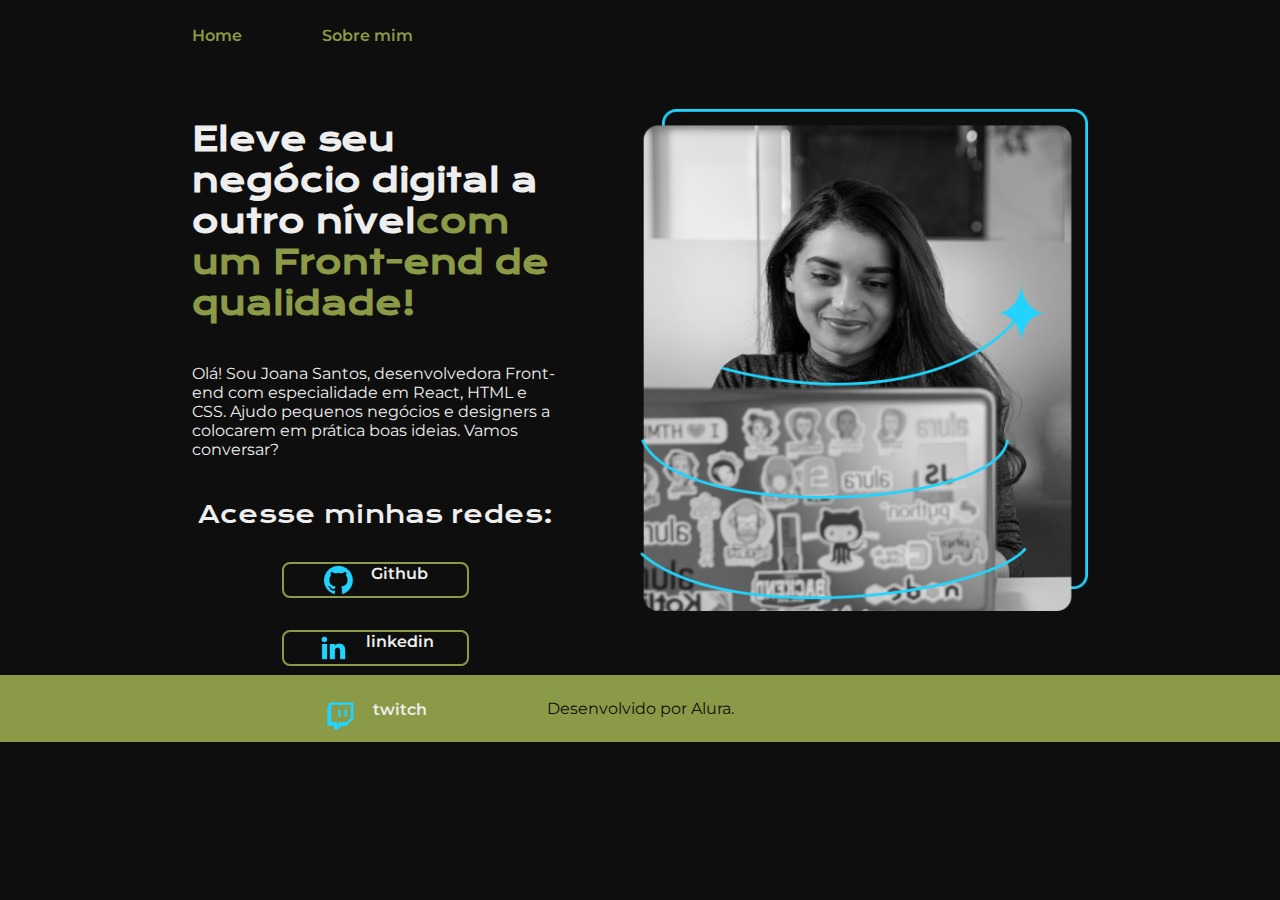
<file: index.html>
<!DOCTYPE html>
<html lang="pt-br">
<head>
    <meta charset="UTF-8">
    <meta http-equiv="X-UA-Compatible" content="IE=edge">
    <meta name="viewport" content="width=device-width, initial-scale=1.0">
    <title>Portifolio</title>
    <link rel="stylesheet" href="./style.css">
</head>
<body>
    <header class="cabeçalho">
        <nav class="cabeçalho__menu">
            <a class="cabeçalho__menu__link" href="index.html">Home</a>
            <a class="cabeçalho__menu__link" href="about.html">Sobre mim</a>
        </nav>
    </header>
    <main class="apresentaçao">
        <section class="apresentaçao__conteudo">
            <h1 class="apresentaçao__conteudo__titulo">Eleve seu negócio digital a outro nível<strong class="titulo-destaque">com um Front-end de qualidade!</strong> </h1>
            <p class="apresentaçao__conteudo__texto">Olá! Sou Joana Santos, desenvolvedora Front-end com especialidade em React, HTML e CSS. Ajudo pequenos negócios e designers a colocarem em prática boas ideias. Vamos conversar?</p>
            <div class="apresentaçao__links">
            <h2 class="apresentaçao__links__sub-titulo">Acesse minhas redes:</h2>
            <a class="apresentaçao__links__navegaçao" href="https://Github.com/rafaellaballerini">
                <img src="./github.png">
                Github
            </a>
            <a class="apresentaçao__links__navegaçao" href="https://linkedin.com/in/rafaballerini">
                <img src="./linkedin.png">
                linkedin
            </a>
            <a class="apresentaçao__links__navegaçao" href="https://twitch.tv/guilimadev">
                <img src="./twitch.png">
                twitch
            </a>
            </div>
        </section>
        <img class="apresentaçao__imagem" src="Imagem (1).png" alt="foto da Joana Santos">
    </main>
    <footer class="rodape">
        <p>Desenvolvido por Alura.</p>
    </footer>
</body>
</html>
</file>
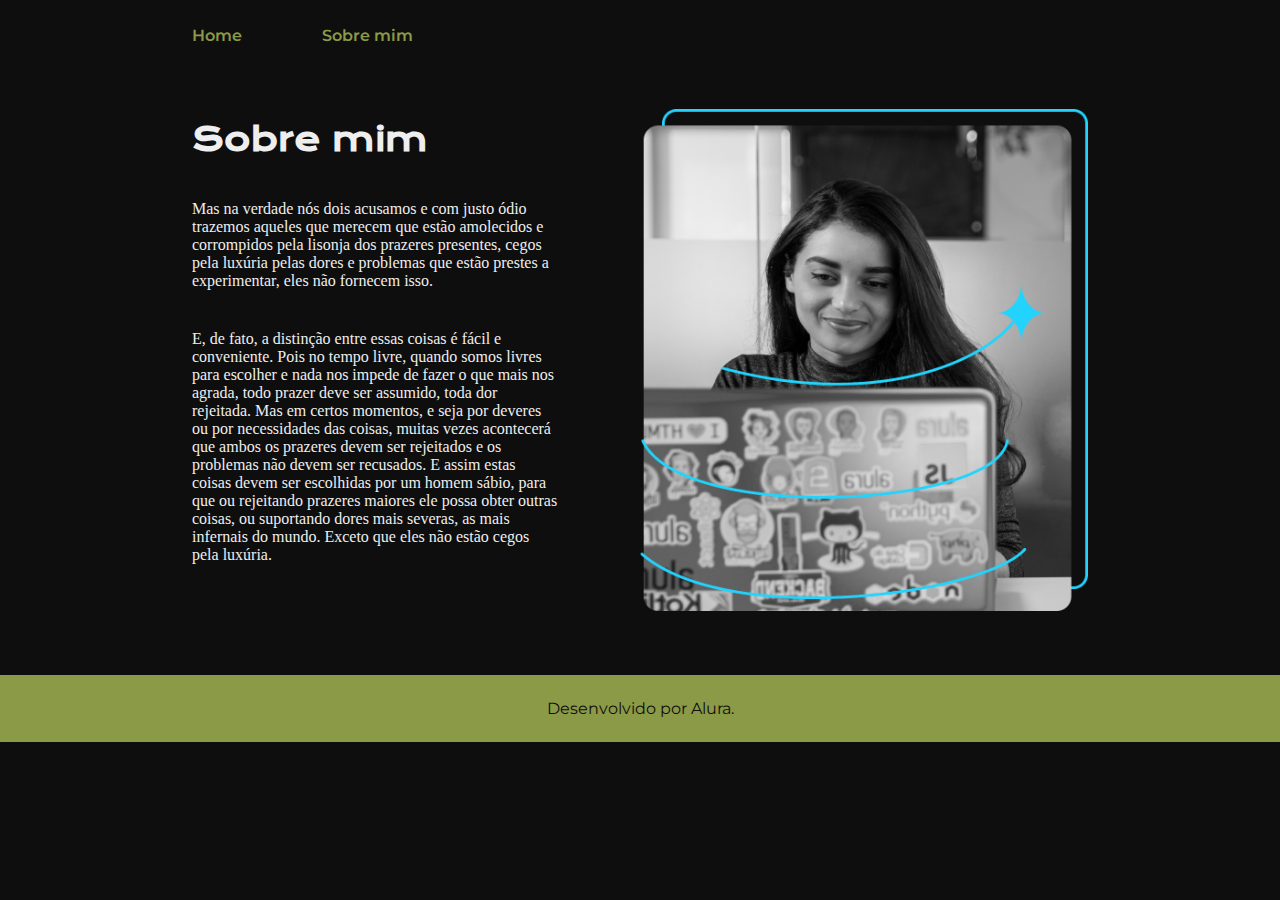
<file: about.html>
<!DOCTYPE html>
<html lang="pt-br">
<head>
    <meta charset="UTF-8">
    <meta http-equiv="X-UA-Compatible" content="IE=edge">
    <meta name="viewport" content="width=device-width, initial-scale=1.0">
    <title>Sobre mim</title>
    <link rel="stylesheet" href="./style.css">
</head>
<body>
    <header class="cabeçalho">
        <nav class="cabeçalho__menu">
            <a class="cabeçalho__menu__link" href="index.html">Home</a>
            <a class="cabeçalho__menu__link" href="about.html">Sobre mim</a>
        </nav>
    </header>

    <main class="apresentaçao">
        <section class="apresentaçao__conteudo">
            <h1 class="apresentaçao__conteudo__titulo">Sobre mim</h1>
            <p class="class="apresentaçao__conteudo__texto">Mas na verdade nós dois acusamos e com justo ódio trazemos aqueles que merecem que estão amolecidos e corrompidos pela lisonja dos prazeres presentes, cegos pela luxúria pelas dores e problemas que estão prestes a experimentar, eles não fornecem isso.</p>
            <p class="class="apresentaçao__conteudo__texto">E, de fato, a distinção entre essas coisas é fácil e conveniente. Pois no tempo livre, quando somos livres para escolher e nada nos impede de fazer o que mais nos agrada, todo prazer deve ser assumido, toda dor rejeitada. Mas em certos momentos, e seja por deveres ou por necessidades das coisas, muitas vezes acontecerá que ambos os prazeres devem ser rejeitados e os problemas não devem ser recusados. E assim estas coisas devem ser escolhidas por um homem sábio, para que ou rejeitando prazeres maiores ele possa obter outras coisas, ou suportando dores mais severas, as mais infernais do mundo. Exceto que eles não estão cegos pela luxúria.</p>
        </section>
        <img class="apresentaçao__imagem" src="Imagem (1).png" alt="foto da Joana Santos">
        </main>
    <footer class="rodape">
        <p>Desenvolvido por Alura.</p>
    </footer>
</body>
</html>
</file>
<file: style.css>
@import url('https://fonts.googleapis.com/css2?family=Krona+One&family=Montserrat:wght@100;400;600&display=swap');

:root {
    --cor-primaria: #0F0E0E;
    --cor-secundaria: #EEEEEE;
    --cor-terciaria: #8B9A46;
    --cor-hover: #541212;

    --font-primaria: 'Krona One', sans-serif;
    --font-secundaria: 'Montserrat', sans-serif;
}

* {
    margin:  0;
    padding: 0;
}

body {
    box-sizing: border-box;
    background-color: var(--cor-primaria);
    color: var(--cor-secundaria);
    }

.cabeçalho {
    padding: 2% 0% 0% 15%;
}

.cabeçalho__menu {
    display: flex;
    gap: 80px;
}

.cabeçalho__menu__link {
    font-family: var(--font-secundaria);
    font-size: 1,5rem;
    font-weight: 600;
    color: var(--cor-terciaria);
    text-decoration: none;
}

.apresentaçao{
        padding: 5% 15%;
        display: flex;
        align-items: center;
        justify-content: space-between;
        gap: 82px;
    }

.apresentaçao__conteudo {
    Width: 50%;
    Height: 482px;
    display: flex;
    flex-direction: column;
    gap: 40px;
}
.apresentaçao__conteudo__titulo {
    font-size: 2,25rem;
    font-family: var(--font-primaria);
}

.titulo-destaque {
    color: var(--cor-terciaria);
}

.apresentaçao__conteudo__texto {
    font-size: 1,5rem;
    font-family: var(--font-secundaria);
}

.apresentaçao__links {
    display: flex;
    flex-direction: column;
    align-items: center;
    justify-content: space-between;
    gap: 32px;
}

.apresentaçao__links__sub-titulo{
    font-family: var(--font-primaria);
    font-weight: 400;
    font-size: 1,5rem;

}

.apresentaçao__links__navegaçao {
    display: flex;
    justify-content: center;
    gap: 16px;
    border: 2px solid var(--cor-terciaria);
    width: 50%;
    text-align: center;
    border-radius: 8px;
    font-size: 1,5rem;
    font-weight: 600;
    padding: 21,5px 0;
    text-decoration: none;
    color: var(--cor-secundaria);
    font-family: var(--font-secundaria);
}
.apresentaçao__links__link:hover {
    background-color: var(--cor-hover);
}

.apresentaçao__imagem {
    width: 50%;

}

.rodape {
    padding: 24px;
    color: var(--cor-primaria);
    background-color: var(--cor-terciaria);
    text-align: center;
    font-family: var(--font-secundaria);
    font-size: 1,5rem;
    font-weight: 400;
}

@media (max-width: 1200px) {
    .cabeçalho {
        padding: 10%;
    }
    
    .cabeçalho__menu {
        justify-content: center;
    }

    .apresentaçao {
        flex-direction: column-reverse;
        padding: 5%;
    }

    .apresentaçao__conteudo {
        width: auto;
    }
}
</file>
